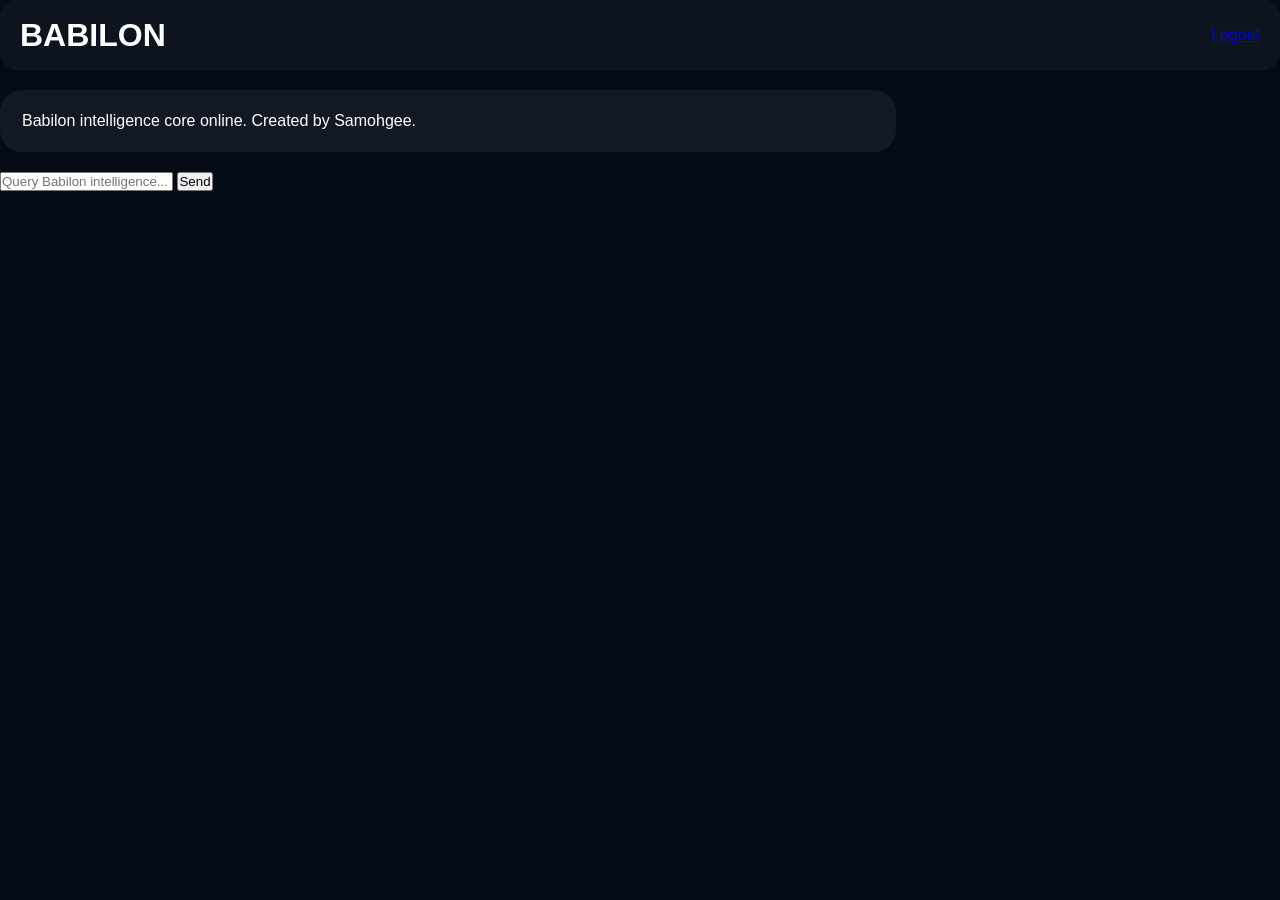
<file: templates/index.html>
<!DOCTYPE html>
<html>
<head>
<link rel="stylesheet" href="/static/style.css">
<title>Babilon AI</title>
</head>
<body>

<div class="main">

<div class="topbar">
<h1>BABILON</h1>
<a href="/logout">Logout</a>
</div>

<div id="chat" class="chat-window">
<div class="msg ai">
Babilon intelligence core online.
Created by Samohgee.
</div>
</div>

<div class="input-area">
<input id="msg" placeholder="Query Babilon intelligence...">
<button onclick="sendMessage()">Send</button>
</div>

</div>

<script>
const chat=document.getElementById("chat");

async function sendMessage(){

let msg=document.getElementById("msg").value;
if(!msg)return;

chat.innerHTML+=`<div class="msg user">${msg}</div>`;
document.getElementById("msg").value="";

let res=await fetch('/chat',{
method:'POST',
headers:{'Content-Type':'application/json'},
body:JSON.stringify({message:msg})
});

let data=await res.json();

typeResponse(data.response);
}

function typeResponse(text){

let div=document.createElement("div");
div.className="msg ai";
chat.appendChild(div);

let i=0;

let interval=setInterval(()=>{
div.innerHTML+=text.charAt(i);
chat.scrollTop=chat.scrollHeight;
i++;

if(i>=text.length){
clearInterval(interval);
}
},15);
}

document.getElementById("msg")
.addEventListener("keypress",function(e){
if(e.key==="Enter"){
sendMessage();
}
});
</script>

</body>
</html>
</file>
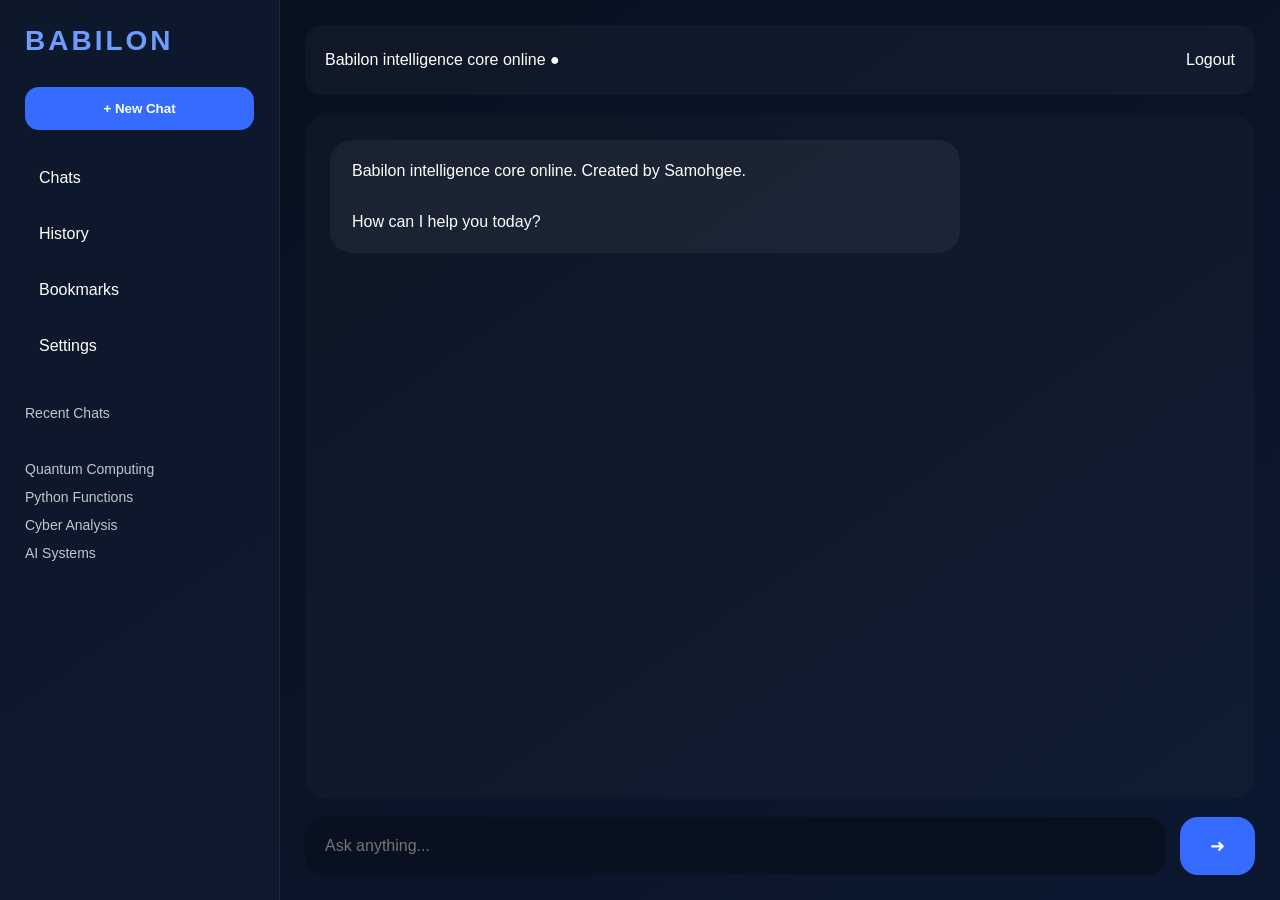
<file: templates/chat.html>
<!DOCTYPE html>
<html>
<head>
<meta name="viewport" content="width=device-width, initial-scale=1.0">
<title>Babilon</title>
<link rel="stylesheet" href="/static/style.css">
</head>
<body>

<div class="app">

<div class="sidebar">
<div class="logo">BABILON</div>

<button class="new-chat">+ New Chat</button>

<div class="nav-item">Chats</div>
<div class="nav-item">History</div>
<div class="nav-item">Bookmarks</div>
<div class="nav-item">Settings</div>

<div class="history">
Recent Chats<br><br>
Quantum Computing<br>
Python Functions<br>
Cyber Analysis<br>
AI Systems
</div>
</div>

<div class="chat-area">

<div class="topbar">
<div>Babilon intelligence core online ●</div>
<a href="/logout" style="color:white;text-decoration:none;">Logout</a>
</div>

<div class="messages" id="chat">

<div class="msg ai">
Babilon intelligence core online. Created by Samohgee.<br><br>
How can I help you today?
</div>

</div>

<div class="input-box">
<input id="msg" placeholder="Ask anything..." />
<button class="send-btn" onclick="sendMsg()">➜</button>
</div>

</div>
</div>

<script>

document.getElementById("msg").addEventListener("keypress",function(e){
if(e.key==="Enter")sendMsg();
});

async function sendMsg(){

let input=document.getElementById("msg");
let msg=input.value.trim();

if(!msg)return;

let chat=document.getElementById("chat");

chat.innerHTML+=`<div class="msg user">${msg}</div>`;
input.value="";

chat.scrollTop=chat.scrollHeight;

let typing=document.createElement("div");
typing.className="msg ai";
typing.id="typing";
typing.innerHTML="Thinking...";
chat.appendChild(typing);

let res=await fetch('/chat',{
method:'POST',
headers:{'Content-Type':'application/json'},
body:JSON.stringify({message:msg})
});

let data=await res.json();

document.getElementById("typing").remove();

let div=document.createElement("div");
div.className="msg ai";
chat.appendChild(div);

let i=0;

let interval=setInterval(()=>{

div.innerHTML+=data.response.charAt(i);
chat.scrollTop=chat.scrollHeight;
i++;

if(i>=data.response.length){
clearInterval(interval);
}

},15);

}
</script>

</body>
</html>
</file>
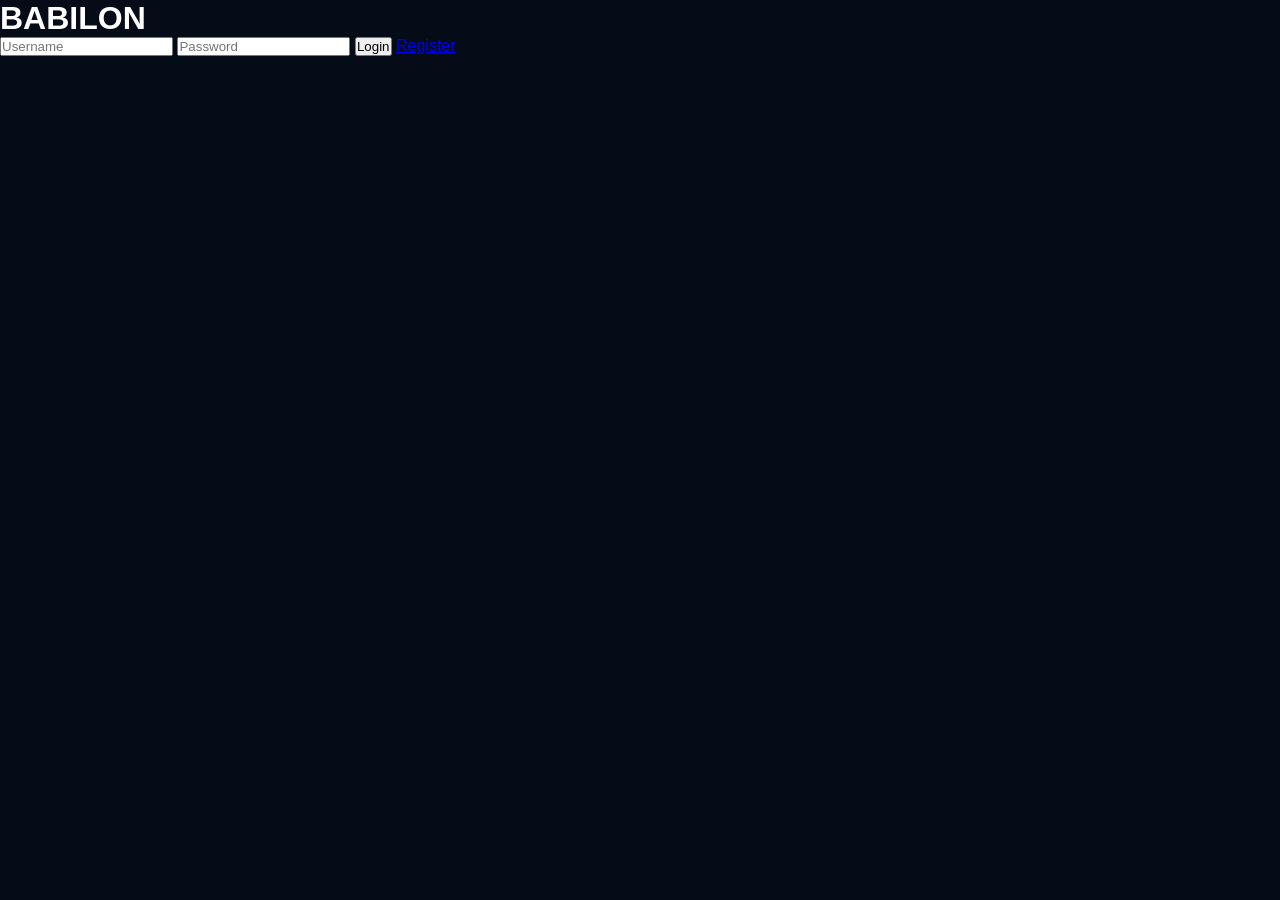
<file: templates/login.html>
<!DOCTYPE html>
<html>
<head><link rel="stylesheet" href="/static/style.css"></head>
<body class="auth">
<form method="POST" class="auth-box">
<h1>BABILON</h1>
<input name="username" placeholder="Username">
<input name="password" type="password" placeholder="Password">
<button>Login</button>
<a href="/register">Register</a>
</form>
</body>
</html>
</file>
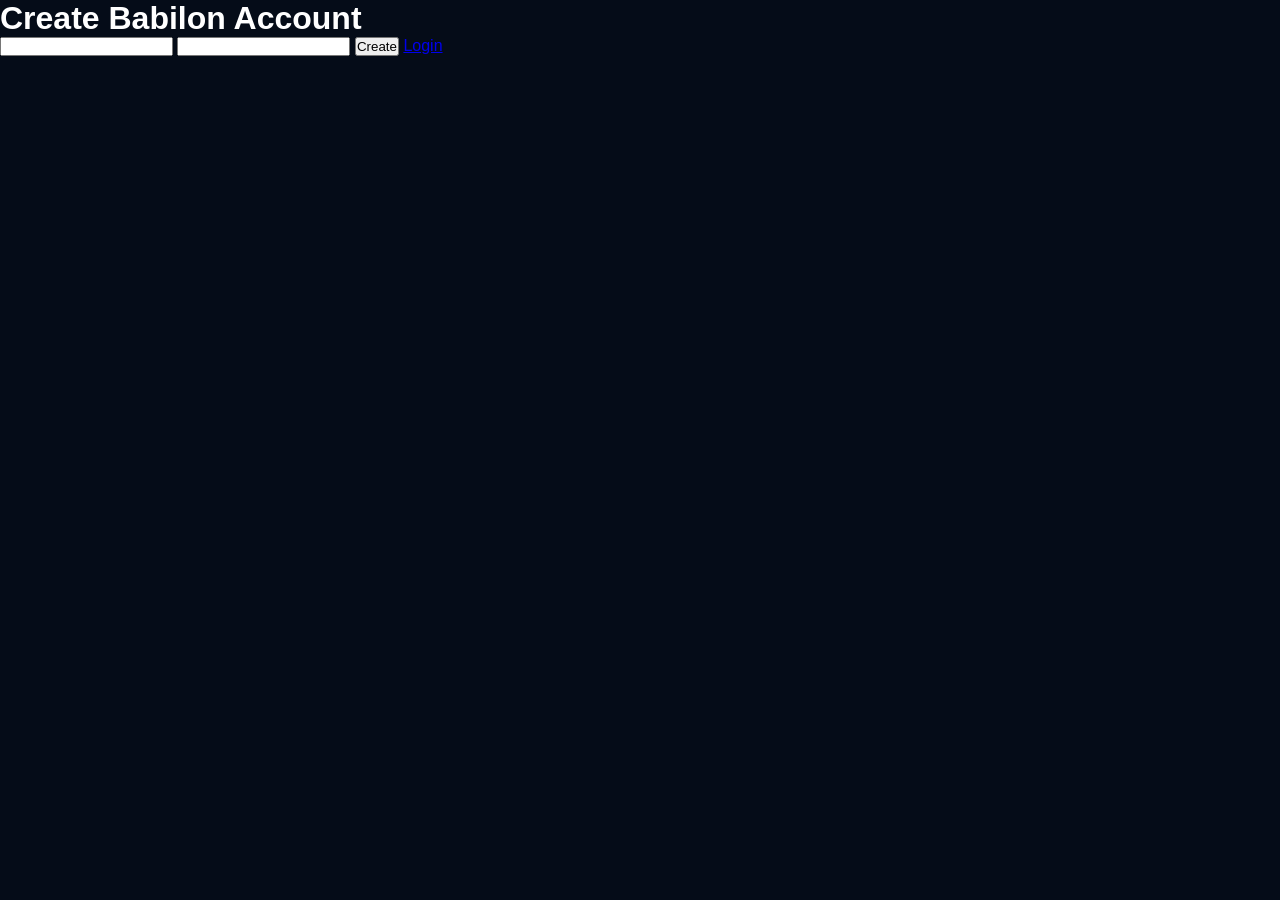
<file: templates/register.html>
<!DOCTYPE html>
<html>
<head><link rel="stylesheet" href="/static/style.css"></head>
<body class="auth">
<form method="POST" class="auth-box">
<h1>Create Babilon Account</h1>
<input name="username">
<input name="password" type="password">
<button>Create</button>
<a href="/login">Login</a>
</form>
</body>
</html>
</file>
<file: static/style.css>
*{
margin:0;
padding:0;
box-sizing:border-box;
font-family:Inter,sans-serif;
}

html,body{
width:100%;
height:100%;
overflow:hidden;
background:#050c18;
color:white;
}

.app{
display:flex;
width:100vw;
height:100vh;
background:linear-gradient(145deg,#07101d,#0c1830);
}

/* SIDEBAR */

.sidebar{
width:280px;
background:rgba(15,25,45,.95);
border-right:1px solid rgba(255,255,255,.08);
display:flex;
flex-direction:column;
padding:25px;
}

.logo{
font-size:28px;
font-weight:700;
margin-bottom:30px;
letter-spacing:3px;
color:#6f9cff;
}

.new-chat{
padding:14px;
border:none;
border-radius:14px;
background:#356cff;
color:white;
cursor:pointer;
margin-bottom:25px;
font-weight:600;
}

.nav-item{
padding:14px;
margin-bottom:10px;
border-radius:14px;
cursor:pointer;
transition:.25s;
}

.nav-item:hover{
background:rgba(255,255,255,.05);
}

.history{
margin-top:20px;
font-size:14px;
opacity:.75;
line-height:2;
}

/* CHAT AREA */

.chat-area{
flex:1;
display:flex;
flex-direction:column;
padding:25px;
}

.topbar{
height:70px;
display:flex;
align-items:center;
justify-content:space-between;
padding:0 20px;
background:rgba(255,255,255,.03);
border-radius:18px;
margin-bottom:20px;
}

.messages{
flex:1;
overflow-y:auto;
padding:25px;
background:rgba(255,255,255,.02);
border-radius:22px;
}

.msg{
max-width:70%;
padding:18px 22px;
margin-bottom:20px;
border-radius:22px;
line-height:1.6;
animation:fade .3s ease;
}

.user{
margin-left:auto;
background:#356cff;
}

.ai{
background:rgba(255,255,255,.05);
}

.input-box{
display:flex;
gap:14px;
margin-top:18px;
}

.input-box input{
flex:1;
padding:20px;
border:none;
border-radius:18px;
background:#08111f;
color:white;
font-size:16px;
outline:none;
}

.send-btn{
width:75px;
border:none;
border-radius:18px;
background:#356cff;
color:white;
cursor:pointer;
font-size:18px;
}

@keyframes fade{
from{opacity:0;transform:translateY(10px);}
to{opacity:1;transform:translateY(0);}
}

/* MOBILE */

@media(max-width:900px){

.sidebar{
display:none;
}

.chat-area{
width:100%;
padding:12px;
}

.msg{
max-width:90%;
}

.topbar{
height:60px;
font-size:14px;
}

.input-box input{
padding:16px;
}

.send-btn{
width:60px;
}
}
</file>
